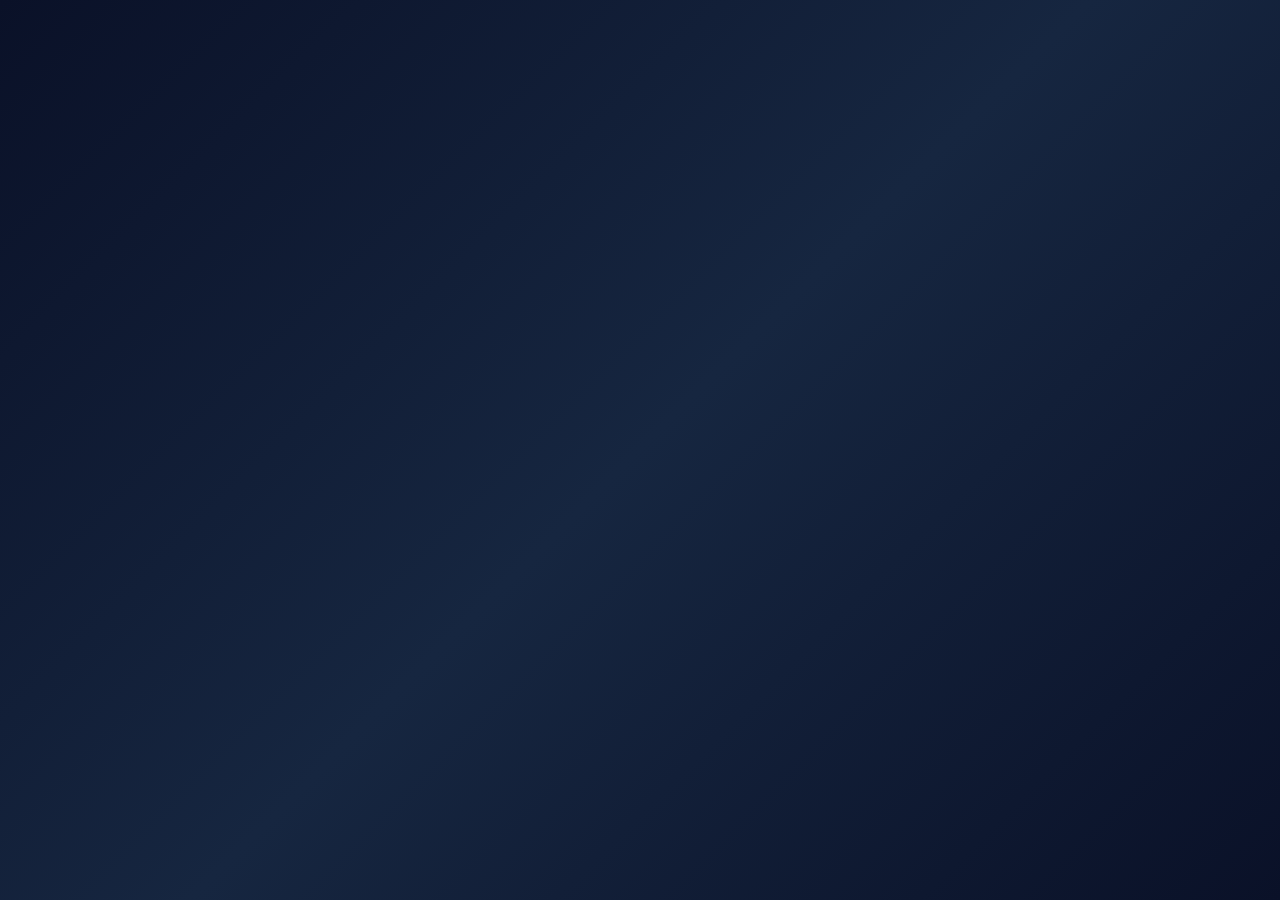
<file: forget.html>
<!DOCTYPE html>
<html lang="en">
<head>
    <meta charset="UTF-8" />
    <meta name="viewport" content="width=device-width, initial-scale=1.0"/>
    <title>Forgot Password</title>
    
    <link rel="stylesheet" href="https://cdnjs.cloudflare.com/ajax/libs/font-awesome/6.0.0-beta3/css/all.min.css">
    <link href="https://fonts.googleapis.com/css2?family=Montserrat:wght@400;500;600;700&family=Roboto:wght@400;500;700&display=swap" rel="stylesheet">
    
    <style>
        @import url('https://fonts.googleapis.com/css2?family=Montserrat:wght@400;500;600;700&family=Roboto:wght@400;500;700&display=swap');

        * {
            margin: 0;
            padding: 0;
            box-sizing: border-box;
            font-family: 'Montserrat', sans-serif;
        }

        body {
            background: linear-gradient(135deg, #0a1128, #162640, #0a1128);
            display: flex;
            justify-content: center;
            align-items: center;
            min-height: 100vh;
            overflow: hidden;
            position: relative;
        }

        .background-animation {
            position: absolute;
            width: 100%;
            height: 100%;
            top: 0;
            left: 0;
            background: 
                radial-gradient(circle at 10% 20%, rgba(30,144,255,0.08) 0%, transparent 15%),
                radial-gradient(circle at 90% 80%, rgba(106,90,205,0.08) 0%, transparent 15%);
            background-size: 300px 300px;
            opacity: 0.7;
            animation: movePattern 30s linear infinite;
        }

        @keyframes movePattern {
            from { background-position: 0 0; }
            to { background-position: 300px 300px; }
        }

        .main-container {
            display: flex;
            justify-content: center;
            align-items: center;
            width: 100%;
            height: 100vh;
        }

        .card {
            width: 100%;
            max-width: 450px;
            padding: 40px;
            background: white;
            border-radius: 15px;
            box-shadow: 0 8px 25px rgba(0, 0, 0, 0.2);
            animation: fadeInScale 0.8s ease-out;
            text-align: center;
        }

        @keyframes fadeInScale {
            from { opacity: 0; transform: scale(0.9); }
            to { opacity: 1; transform: scale(1); }
        }

        .card-title {
            font-size: 1.8em;
            font-weight: 700;
            margin-bottom: 10px;
            color: #333;
        }

        .card-subtitle {
            font-size: 1em;
            font-weight: 400;
            color: #666;
            margin-bottom: 30px;
        }

        .input-group {
            position: relative;
            margin-bottom: 25px;
        }

        .input-group .icon {
            position: absolute;
            left: 18px;
            top: 50%;
            transform: translateY(-50%);
            color: #999;
            font-size: 1.1em;
        }

        .input-group input {
            width: 100%;
            padding: 14px 20px 14px 50px;
            border: 1px solid #ddd;
            border-radius: 8px;
            font-size: 1em;
            background-color: #fcfcfc;
            transition: all 0.3s ease;
            box-shadow: inset 0 1px 3px rgba(0,0,0,0.05);
        }

        .input-group input:focus {
            outline: none;
            border-color: #38A169;
            box-shadow: inset 0 1px 3px rgba(0,0,0,0.1), 0 0 0 3px rgba(56, 161, 105, 0.2);
        }

        .reset-btn {
            width: 100%;
            padding: 15px;
            border: none;
            background: linear-gradient(90deg, #38A169, #4CAF50);
            color: white;
            font-size: 1.1em;
            font-weight: 600;
            border-radius: 8px;
            cursor: pointer;
            transition: all 0.3s ease;
            box-shadow: 0 6px 15px rgba(56, 161, 105, 0.3);
            display: flex;
            align-items: center;
            justify-content: center;
            gap: 10px;
        }

        .reset-btn:hover {
            background: linear-gradient(90deg, #4CAF50, #38A169);
            transform: translateY(-2px);
            box-shadow: 0 8px 20px rgba(56, 161, 105, 0.5);
        }

        .back-link {
            margin-top: 25px;
            font-size: 0.9em;
        }

        .back-link a {
            color: #38A169;
            text-decoration: none;
            font-weight: 600;
            transition: color 0.3s ease;
        }

        .back-link a:hover {
            color: #2e8b57;
            text-decoration: underline;
        }
        
        /* New CSS for messages */
        .message {
            margin-top: 20px;
            padding: 15px;
            border-radius: 8px;
            text-align: left;
            transition: opacity 0.5s ease;
            opacity: 0;
            max-height: 0;
            overflow: hidden;
        }
        .message.show {
            opacity: 1;
            max-height: 100px;
            padding: 15px;
        }
        .message.success {
            background-color: #e6f6ed;
            border: 1px solid
</file>
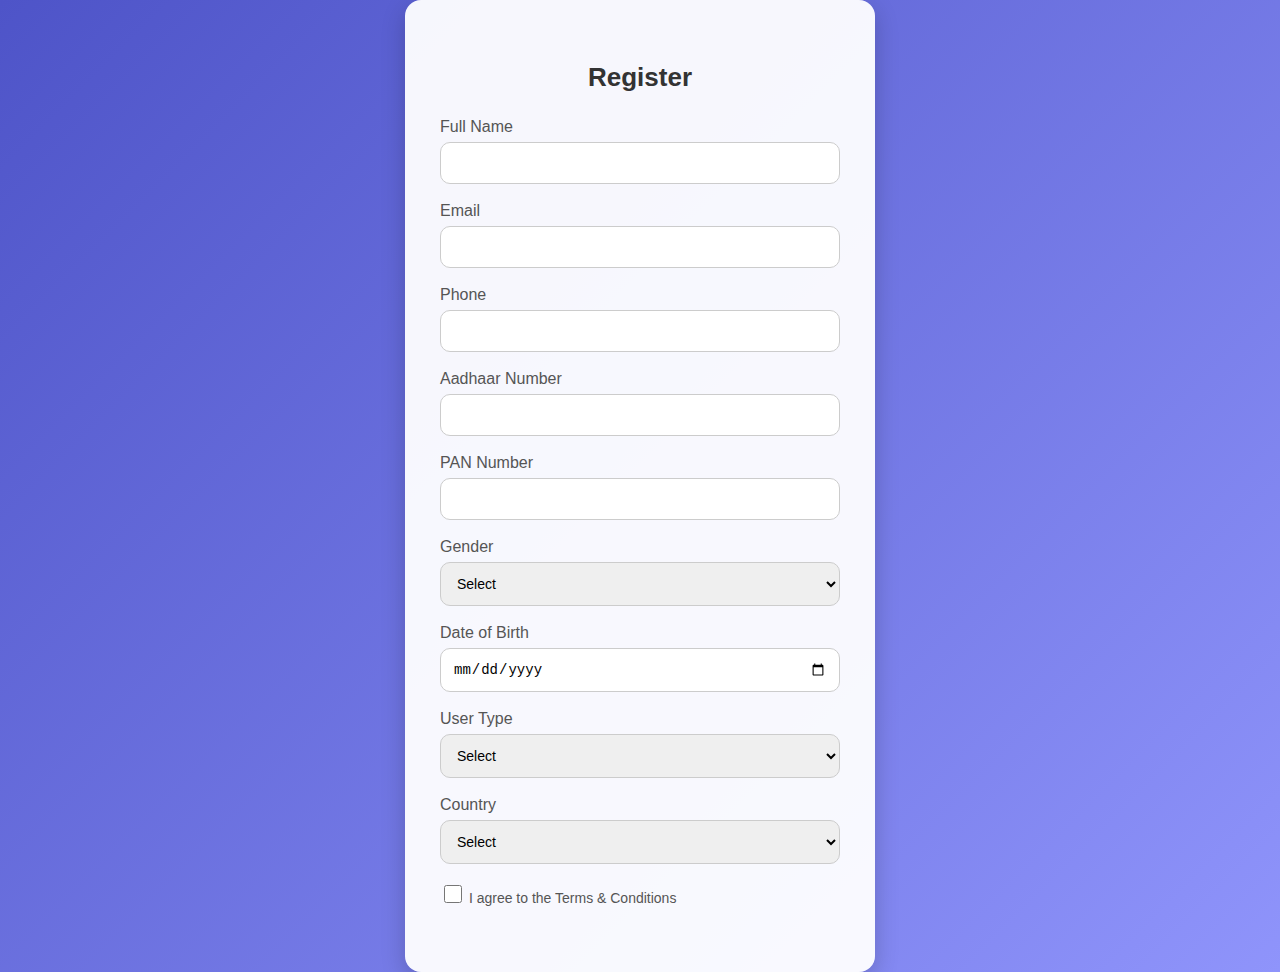
<file: register.html>
<!DOCTYPE html>
<html lang="en">
<head>
  <meta charset="UTF-8" />
  <meta name="viewport" content="width=device-width, initial-scale=1" />
  <title>Register</title>
  <link rel="stylesheet" href="register.css" />
</head>
<body>
  <div class="container">
    <form id="regForm">
      <h2>Register</h2>

      <!-- Step 1 -->
      <div class="tab">
        <div class="form-group">
          <label>Full Name</label>
          <input type="text" id="name" required />
        </div>
        <div class="form-group">
          <label>Email</label>
          <input type="email" id="email" required />
        </div>
        <div class="form-group">
          <label>Phone</label>
          <input type="tel" id="phone" required />
        </div>
      </div>

      <!-- Step 2 -->
      <div class="tab">
        <div class="form-group">
          <label>Aadhaar Number</label>
          <input type="text" id="aadhaar" pattern="\d{12}" required />
        </div>
        <div class="form-group">
          <label>PAN Number</label>
          <input type="text" id="pan" pattern="[A-Z]{5}[0-9]{4}[A-Z]{1}" required />
        </div>
        <div class="form-group">
          <label>Gender</label>
          <select id="gender" required>
            <option value="">Select</option>
            <option>Male</option>
            <option>Female</option>
          </select>
        </div>
        <div class="form-group">
          <label>Date of Birth</label>
          <input type="date" id="dob" required />
        </div>
      </div>

      <!-- Step 3 -->
      <div class="tab">
        <div class="form-group">
          <label>User Type</label>
          <select id="userType" required>
            <option value="">Select</option>
            <option>Retailer</option>
            <option>Distributor</option>
            <option>Super Distributor</option>
          </select>
        </div>
        <div class="form-group">
          <label>Country</label>
          <select id="country" required>
            <option value="">Select</option>
            <option>India</option>
            <option>USA</option>
            <option>UK</option>
          </select>
        </div>
        <div class="form-group terms">
          <label><input type="checkbox" required /> I agree to the Terms & Conditions</label>
        </div>
      </div>

      <!-- Buttons -->
      <div class="buttons">
        <button type="button" id="prevBtn" onclick="nextPrev(
</file>
<file: register.css>
/* ---------- Body & Background ---------- */
body {
  font-family: 'Segoe UI', sans-serif;
  background: linear-gradient(135deg, #4e54c8, #8f94fb);
  margin: 0;
  min-height: 100vh;
  display: flex;
  justify-content: center;
  align-items: center;
  flex-direction: column;
  color: #333;
}

/* ---------- Form Container ---------- */
.container {
  background: rgba(255, 255, 255, 0.95);
  border-radius: 16px;
  padding: 40px 35px;
  width: 400px;
  box-shadow: 0 8px 24px rgba(0,0,0,0.2);
}

/* ---------- Heading ---------- */
h2 {
  text-align: center;
  margin-bottom: 25px;
  font-size: 26px;
  color: #333;
}

/* ---------- Form Fields ---------- */
.form-group {
  margin-bottom: 18px;
}

label {
  display: block;
  margin-bottom: 6px;
  font-weight: 500;
  color: #555;
}

input, select {
  width: 100%;
  padding: 12px;
  border-radius: 10px;
  border: 1px solid #ccc;
  font-size: 14px;
  box-sizing: border-box;
  transition: 0.3s;
}

input::placeholder {
  color: #aaa;
}

input:focus, select:focus {
  outline: none;
  border-color: #4e54c8;
  box-shadow: 0 0 8px rgba(78, 84, 200, 0.4);
}

/* ---------- Buttons ---------- */
.buttons {
  text-align: right;
  margin-top: 20px;
}

button {
  padding: 10px 22px;
  border: none;
  border-radius: 10px;
  background: linear-gradient(90deg, #4e54c8, #8f94fb);
  color: #fff;
  font-size: 14px;
  cursor: pointer;
  margin-left: 5px;
  transition: 0.3s;
  box-shadow: 0 4px 12px rgba(0,0,0,0.15);
}

button:hover {
  background: linear-gradient(90deg, #8f94fb, #4e54c8);
  transform: translateY(-2px);
}

/* ---------- Terms & Conditions ---------- */
.form-group.terms {
  display: flex;
  align-items: center;
  gap: 10px;
  font-size: 14px;
}

.form-group.terms input[type="checkbox"] {
  width: 18px;
  height: 18px;
  accent-color: #4e54c8;
}

/* ---------- Popup ---------- */
.popup {
  display: none;  /* Sirf ye hona chahiye */
  position: fixed;
  z-index: 999;
  left: 0;
  top: 0;
  width: 100%;
  height: 100%;
  background: rgba(0,0,0,0.5);
  justify-content: center;
  align-items: center;
}

.popup-content {
  background: #fff;
  border-radius: 14px;
  padding: 30px 25px;
  width: 320px;
  text-align: center;
  box-shadow: 0 8px 24px rgba(0,0,0,0.2);
  color: #333;
  position: relative;
  transform: scale(0.8);
  opacity: 0;
  transition: all 0.3s ease;
}

.popup.show .popup-content {
  transform: scale(1);
  opacity: 1;
}

.popup-content h3 {
  margin-bottom: 15px;
}

.close {
  position: absolute;
  top: 10px;
  right: 15px;
  font-size: 26px;
  cursor: pointer;
  color: #333;
}


/* ---------- Footer ---------- */
footer {
  margin-top: 25px;
  color: #fff;
  text-align: center;
  font-size: 14px;
  opacity: 0.8;
}

/* ---------- Responsive ---------- */
@media (max-width: 450px) {
  .container {
    width: 90%;
    padding: 25px;
  }
  button {
    width: 100%;
    margin-top: 10px;
  }
}
</file>
